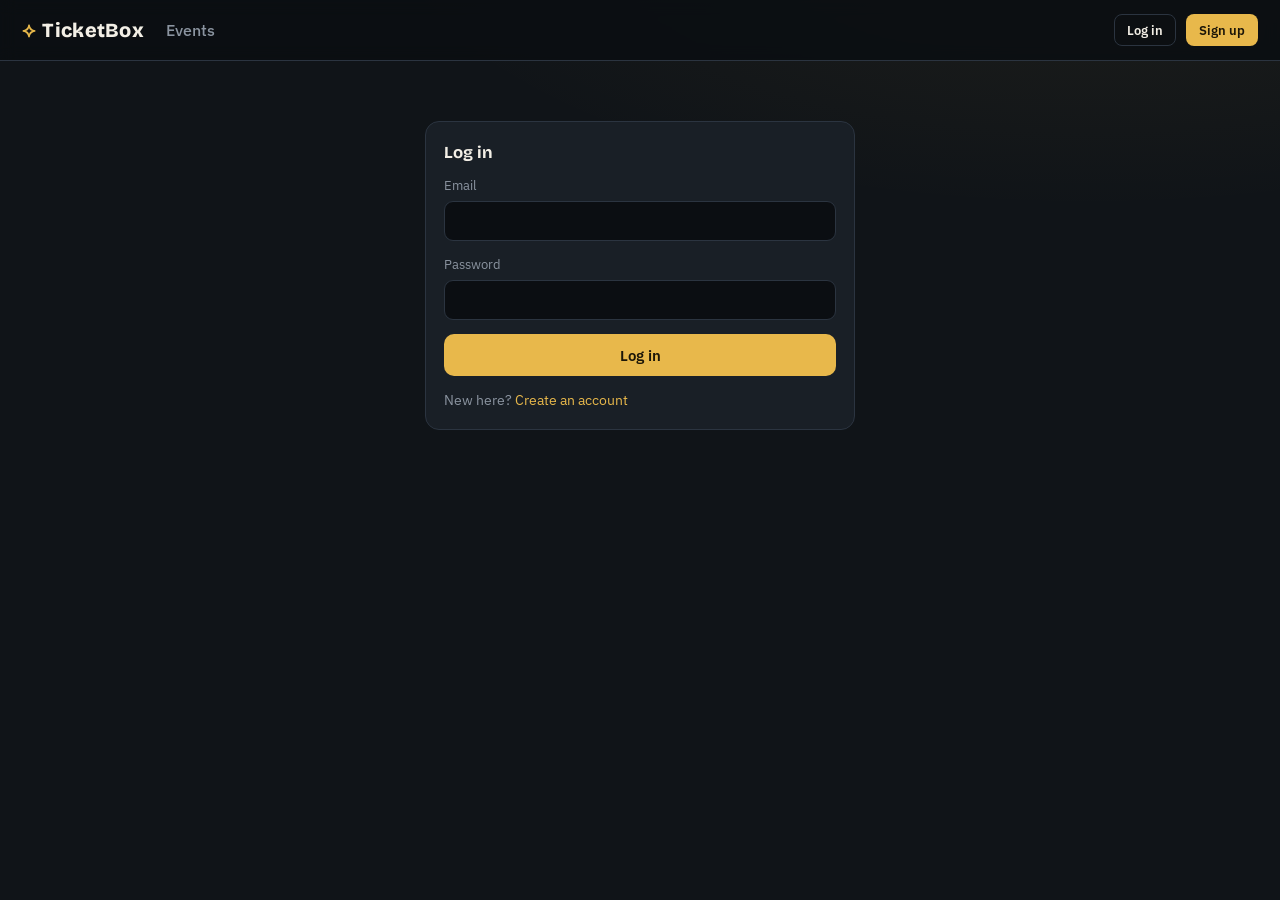
<file: frontend/admin.html>
<!DOCTYPE html>
<html lang="en">
<head>
  <meta charset="UTF-8">
  <meta name="viewport" content="width=device-width, initial-scale=1.0">
  <title>Admin — TicketBox</title>
  <link href="https://fonts.googleapis.com/css2?family=Bricolage+Grotesque:wght@600;800&family=IBM+Plex+Sans:wght@400;500;600&family=IBM+Plex+Mono:wght@500;700&display=swap" rel="stylesheet">
  <link rel="stylesheet" href="css/style.css">
</head>
<body>
  <nav id="nav"></nav>
  <div class="wrap">
    <h2 class="page-title">Create a venue</h2>
    <div class="panel">
      <form class="form wide" id="venueForm">
        <label class="field">Venue name <input name="name" required minlength="2"></label>
        <label class="field">City <input name="city" required minlength="2"></label>
        <div>
          <div class="small dim" style="margin-bottom:8px">Seat layout — blocks
            front to back (rows are auto-labelled A, B, C…):</div>
          <div id="blocks" class="form" style="gap:8px"></div>
          <button class="btn ghost small" type="button" id="addBlock"
            style="margin-top:8px">+ Add block</button>
        </div>
        <button class="btn gold" type="submit">Create venue</button>
      </form>
    </div>

    <h2 class="page-title">Venues</h2>
    <div id="venues" style="display:flex;flex-direction:column;gap:10px"></div>
  </div>

<script src="js/app.js"></script>
<script>
const { api, errMsg, getUser, renderNav, toast, requireLogin } = TBS;
renderNav("admin");
const user = getUser();
if (requireLogin("admin.html")) {
  if (!user || user.role !== "admin") {
    document.querySelector(".wrap").innerHTML =
      '<div class="notice red" style="margin-top:40px">This page needs the admin account.</div>';
  } else { init(); }
}

function blockRow(category = "", rows = 1, perRow = 8) {
  const div = document.createElement("div");
  div.className = "kv";
  div.style.gap = "8px";
  div.innerHTML = `
    <input placeholder="Category (e.g. Premium)" value="${category}"
           data-b="category" required style="flex:1">
    <input type="number" min="1" max="26" value="${rows}" data-b="rows"
           title="Rows" style="width:70px">
    <input type="number" min="1" max="40" value="${perRow}" data-b="per"
           title="Seats per row" style="width:70px">
    <button class="btn danger small" type="button">×</button>`;
  div.querySelector("button").onclick = () => div.remove();
  return div;
}

const blocks = document.getElementById("blocks");
blocks.appendChild(blockRow("Premium", 2, 8));
blocks.appendChild(blockRow("Standard", 5, 10));
document.getElementById("addBlock").onclick = () => blocks.appendChild(blockRow());

document.getElementById("venueForm").addEventListener("submit", async (ev) => {
  ev.preventDefault();
  const f = new FormData(ev.target);
  const body = { name: f.get("name"), city: f.get("city"), blocks: [] };
  blocks.querySelectorAll(".kv").forEach(row => body.blocks.push({
    category: row.querySelector('[data-b="category"]').value,
    rows: Number(row.querySelector('[data-b="rows"]').value),
    seats_per_row: Number(row.querySelector('[data-b="per"]').value),
  }));
  try {
    const res = await api("/api/admin/venues", { method: "POST", body });
    toast(`Venue created with ${res.total_seats} seats.`, "success");
    ev.target.reset(); loadVenues();
  } catch (e) { toast(errMsg(e), "error"); }
});

async function loadVenues() {
  try {
    const venues = await api("/api/venues");
    document.getElementById("venues").innerHTML = venues.map(v => `
      <div class="panel kv"><span><b>${v.name}</b>, ${v.city}</span>
        <span class="dim small mono">${v.total_seats} seats ·
          ${v.categories.join(" / ")}</span></div>`).join("")
      || '<div class="empty">No venues yet.</div>';
  } catch (e) { toast(errMsg(e), "error"); }
}

function init() { loadVenues(); }
</script>
</body>
</html>
</file>
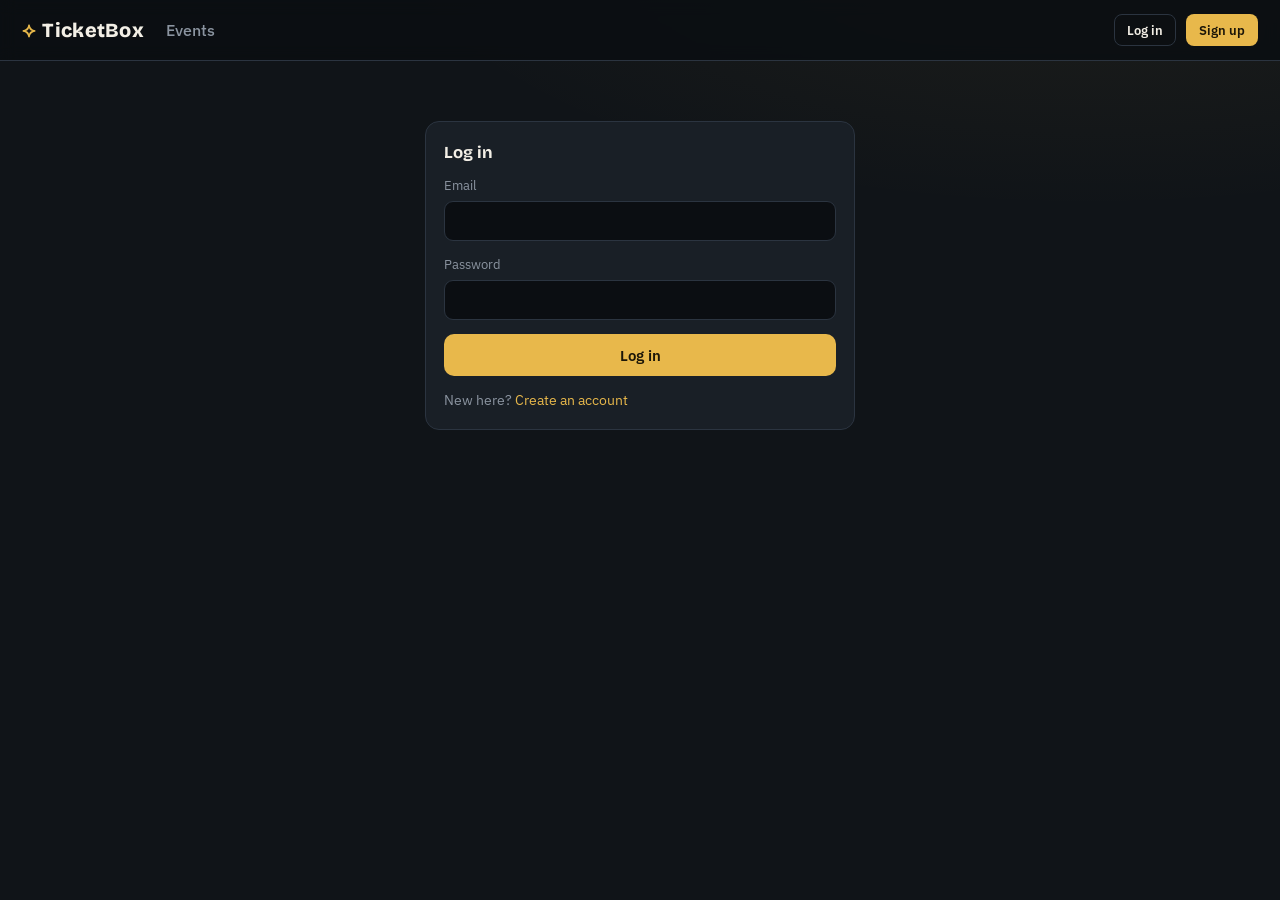
<file: frontend/bookings.html>
<!DOCTYPE html>
<html lang="en">
<head>
  <meta charset="UTF-8">
  <meta name="viewport" content="width=device-width, initial-scale=1.0">
  <title>My bookings — TicketBox</title>
  <link href="https://fonts.googleapis.com/css2?family=Bricolage+Grotesque:wght@600;800&family=IBM+Plex+Sans:wght@400;500;600&family=IBM+Plex+Mono:wght@500;700&display=swap" rel="stylesheet">
  <link rel="stylesheet" href="css/style.css">
</head>
<body>
  <nav id="nav"></nav>
  <div class="wrap">
    <h2 class="page-title">My bookings</h2>
    <div id="bookings" style="display:flex;flex-direction:column;gap:14px"></div>
    <div class="empty" id="noBookings" hidden>No bookings yet —
      <a href="index.html">find something to watch</a>.</div>

    <h2 class="page-title">My waitlist</h2>
    <div id="waitlist" style="display:flex;flex-direction:column;gap:12px"></div>
    <div class="empty" id="noWaitlist" hidden>You're not on any waitlists.</div>
  </div>

<script src="js/app.js"></script>
<script>
const { api, errMsg, getToken, renderNav, toast, fmtDate, fmtMoney, requireLogin } = TBS;
renderNav("bookings");
if (requireLogin("bookings.html")) init();

async function init() { await Promise.all([loadBookings(), loadWaitlist()]); }

async function loadBookings() {
  try {
    const bookings = await api("/api/me/bookings");
    document.getElementById("noBookings").hidden = bookings.length > 0;
    const holder = document.getElementById("bookings");
    holder.innerHTML = bookings.map(b => `
      <div class="stub">
        <div class="kv">
          <div>
            <span class="ref">${b.booking_ref}</span>
            <span class="badge ${b.status === "confirmed" ? b.event.event_type : "soldout"}"
              style="margin-left:8px">${b.status}</span>
            <div style="margin-top:6px"><b>${b.event.title}</b></div>
            <div class="dim small">${fmtDate(b.event.starts_at)} · ${b.event.venue}</div>
            <div class="small mono" style="margin-top:4px">
              ${b.seats.map(s => s.label).join(", ")} · ${fmtMoney(b.total_amount)}</div>
          </div>
          <div style="text-align:right;display:flex;flex-direction:column;gap:8px">
            ${b.status === "confirmed" ? `
              <button class="btn ghost small" data-qr="${b.id}">View QR ticket</button>
              <button class="btn danger small" data-cancel="${b.id}">Cancel booking</button>` : ""}
          </div>
        </div>
        <img class="qr-img" id="qr-${b.id}" hidden alt="QR ticket ${b.booking_ref}">
      </div>`).join("");

    holder.querySelectorAll("[data-qr]").forEach(btn => btn.onclick = () => showQr(btn.dataset.qr));
    holder.querySelectorAll("[data-cancel]").forEach(btn => btn.onclick = () => cancel(btn.dataset.cancel));
  } catch (e) { toast(errMsg(e), "error"); }
}

/* <img> can't send an Authorization header, so fetch the PNG as a blob. */
async function showQr(id) {
  const img = document.getElementById("qr-" + id);
  if (!img.hidden) { img.hidden = true; return; }
  try {
    const res = await fetch(`/api/bookings/${id}/qr`,
      { headers: { Authorization: "Bearer " + getToken() } });
    if (!res.ok) throw { status: res.status };
    img.src = URL.createObjectURL(await res.blob());
    img.hidden = false;
  } catch (e) { toast(errMsg(e), "error"); }
}

async function cancel(id) {
  if (!confirm("Cancel this booking? The seats will be released to the waitlist.")) return;
  try {
    const res = await api(`/api/bookings/${id}/cancel`, { method: "POST" });
    toast(res.waitlist_offers_sent
      ? `Cancelled — ${res.waitlist_offers_sent} waitlisted customer(s) just got an offer.`
      : "Booking cancelled.", "success");
    init();
  } catch (e) { toast(errMsg(e), "error"); }
}

async function loadWaitlist() {
  try {
    const entries = await api("/api/me/waitlist");
    document.getElementById("noWaitlist").hidden = entries.length > 0;
    const holder = document.getElementById("waitlist");
    holder.innerHTML = entries.map(e => `
      <div class="panel">
        <div class="kv">
          <div>
            <b>${e.event.title}</b> · ${e.category}
            <div class="dim small">${fmtDate(e.event.starts_at)} ·
              status: <span class="mono">${e.status}</span>
              ${e.position ? " · position #" + e.position : ""}</div>
          </div>
          <div style="display:flex;gap:8px;align-items:center">
            ${e.status === "offered"
              ? `<a class="btn gold small" href="claim.html?token=${e.offer_token}">
                   Complete booking</a>`
              : ""}
            ${e.status === "waiting" || e.status === "offered"
              ? `<button class="btn ghost small" data-leave="${e.entry_id}">Leave</button>`
              : ""}
          </div>
        </div>
      </div>`).join("");
    holder.querySelectorAll("[data-leave]").forEach(btn => btn.onclick = async () => {
      try { await api("/api/waitlist/" + btn.dataset.leave, { method: "DELETE" });
            toast("Left the waitlist."); loadWaitlist(); }
      catch (e) { toast(errMsg(e), "error"); }
    });
  } catch (e) { toast(errMsg(e), "error"); }
}
</script>
</body>
</html>
</file>
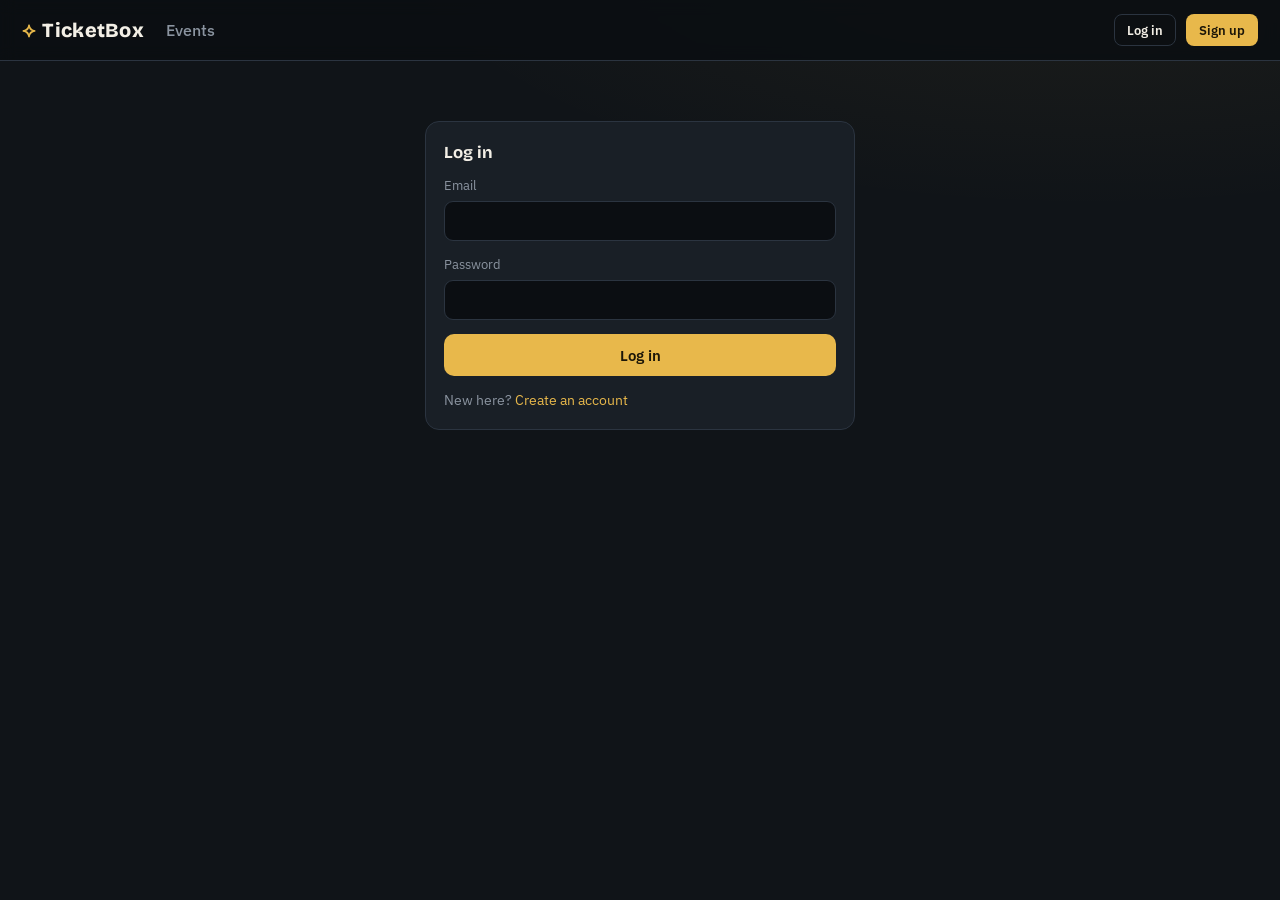
<file: frontend/claim.html>
<!DOCTYPE html>
<html lang="en">
<head>
  <meta charset="UTF-8">
  <meta name="viewport" content="width=device-width, initial-scale=1.0">
  <title>Claim your seat — TicketBox</title>
  <link href="https://fonts.googleapis.com/css2?family=Bricolage+Grotesque:wght@600;800&family=IBM+Plex+Sans:wght@400;500;600&family=IBM+Plex+Mono:wght@500;700&display=swap" rel="stylesheet">
  <link rel="stylesheet" href="css/style.css">
</head>
<body>
  <nav id="nav"></nav>
  <div class="wrap">
    <div class="auth-box" id="box"></div>
  </div>
<script src="js/app.js"></script>
<script>
const { api, errMsg, renderNav, toast, fmtDate, fmtMoney, countdown, requireLogin } = TBS;
renderNav("");
const token = new URLSearchParams(location.search).get("token");
const box = document.getElementById("box");

async function load() {
  if (!requireLogin()) return;
  try {
    const offer = await api("/api/waitlist/offer/" + token);
    box.innerHTML = `
      <div class="stub">
        <h3 style="margin-top:0">A seat opened up for you</h3>
        <div><b>${offer.event.title}</b></div>
        <div class="dim small">${fmtDate(offer.event.starts_at)} · ${offer.event.venue}</div>
        <hr class="hr">
        <div class="kv"><span class="mono">Seat ${offer.seat.label} · ${offer.seat.category}</span>
          <b>${fmtMoney(offer.price)}</b></div>
        <div class="small dim" style="margin:8px 0 4px">Reserved for you for:</div>
        <div class="countdown" id="cd">--:--</div>
        <button class="btn gold" id="claimBtn" style="width:100%;margin-top:12px">
          Pay ${fmtMoney(offer.price)} & book (simulated)</button>
        <div class="small dim" style="margin-top:8px">If the timer runs out, the
          seat is offered to the next person in line.</div>
      </div>`;
    countdown(offer.offer_expires_at, offer.server_time, (txt, left) => {
      const cd = document.getElementById("cd");
      if (cd) { cd.textContent = txt; cd.classList.toggle("low", left < 60); }
    }, () => fail("This offer has expired — the seat moved to the next person in line."));
    document.getElementById("claimBtn").onclick = claim;
  } catch (e) {
    fail(e.status === 410
      ? "This offer has expired — the seat was offered to the next person in line."
      : errMsg(e));
  }
}

async function claim() {
  try {
    const res = await api(`/api/waitlist/offer/${token}/confirm`, { method: "POST" });
    box.innerHTML = `
      <div class="stub">
        <h3 style="margin-top:0">Booking confirmed 🎉</h3>
        <div class="ref">${res.booking_ref}</div>
        <div class="small dim" style="margin:6px 0 12px">
          ${fmtMoney(res.total_amount)} paid · QR ticket sent to your email.</div>
        <a class="btn gold small" href="bookings.html">My bookings & QR</a>
      </div>`;
    toast("Seat is yours — congrats!", "success");
  } catch (e) { fail(errMsg(e)); }
}

function fail(message) {
  box.innerHTML = `
    <div class="notice red">${message}</div>
    <a class="btn ghost" style="margin-top:14px" href="index.html">Browse events</a>`;
}

load();
</script>
</body>
</html>
</file>
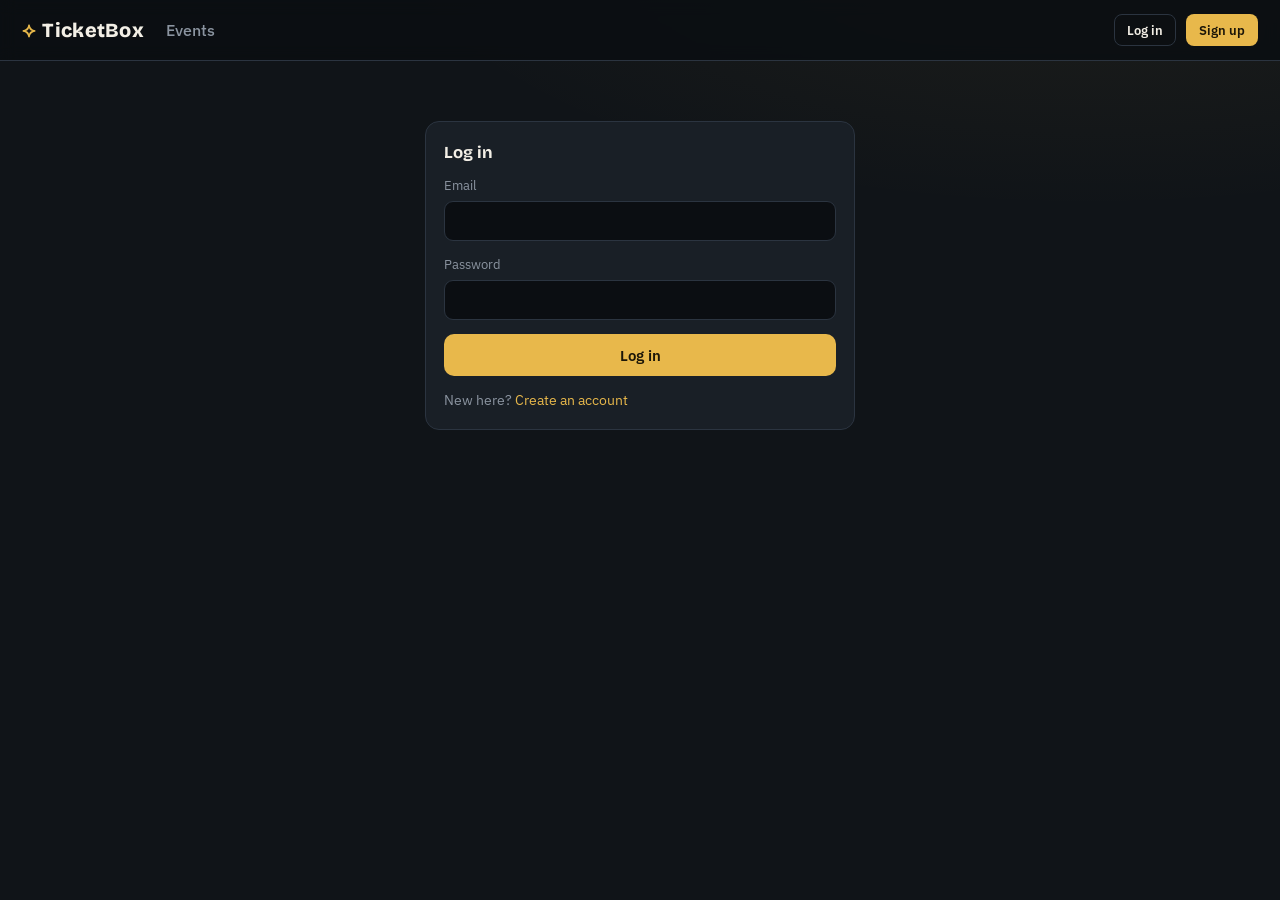
<file: frontend/login.html>
<!DOCTYPE html>
<html lang="en">
<head>
  <meta charset="UTF-8">
  <meta name="viewport" content="width=device-width, initial-scale=1.0">
  <title>Log in — TicketBox</title>
  <link href="https://fonts.googleapis.com/css2?family=Bricolage+Grotesque:wght@600;800&family=IBM+Plex+Sans:wght@400;500;600&family=IBM+Plex+Mono:wght@500;700&display=swap" rel="stylesheet">
  <link rel="stylesheet" href="css/style.css">
</head>
<body>
  <nav id="nav"></nav>
  <div class="wrap">
    <div class="panel auth-box">
      <h3 class="page-title" style="margin-top:0">Log in</h3>
      <form class="form" id="loginForm">
        <label class="field">Email <input name="email" type="email" required></label>
        <label class="field">Password <input name="password" type="password" required></label>
        <button class="btn gold" type="submit">Log in</button>
        <div class="small dim">New here? <a href="register.html">Create an account</a></div>
      </form>
    </div>
  </div>
<script src="js/app.js"></script>
<script>
  const { api, errMsg, setSession, renderNav, toast } = TBS;
  renderNav("");
  document.getElementById("loginForm").addEventListener("submit", async (ev) => {
    ev.preventDefault();
    const f = new FormData(ev.target);
    try {
      const res = await api("/api/auth/login", { method: "POST",
        body: { email: f.get("email"), password: f.get("password") } });
      setSession(res.token, res.user);
      const next = new URLSearchParams(location.search).get("next");
      location.href = next || "index.html";
    } catch (e) { toast(errMsg(e), "error"); }
  });
</script>
</body>
</html>
</file>
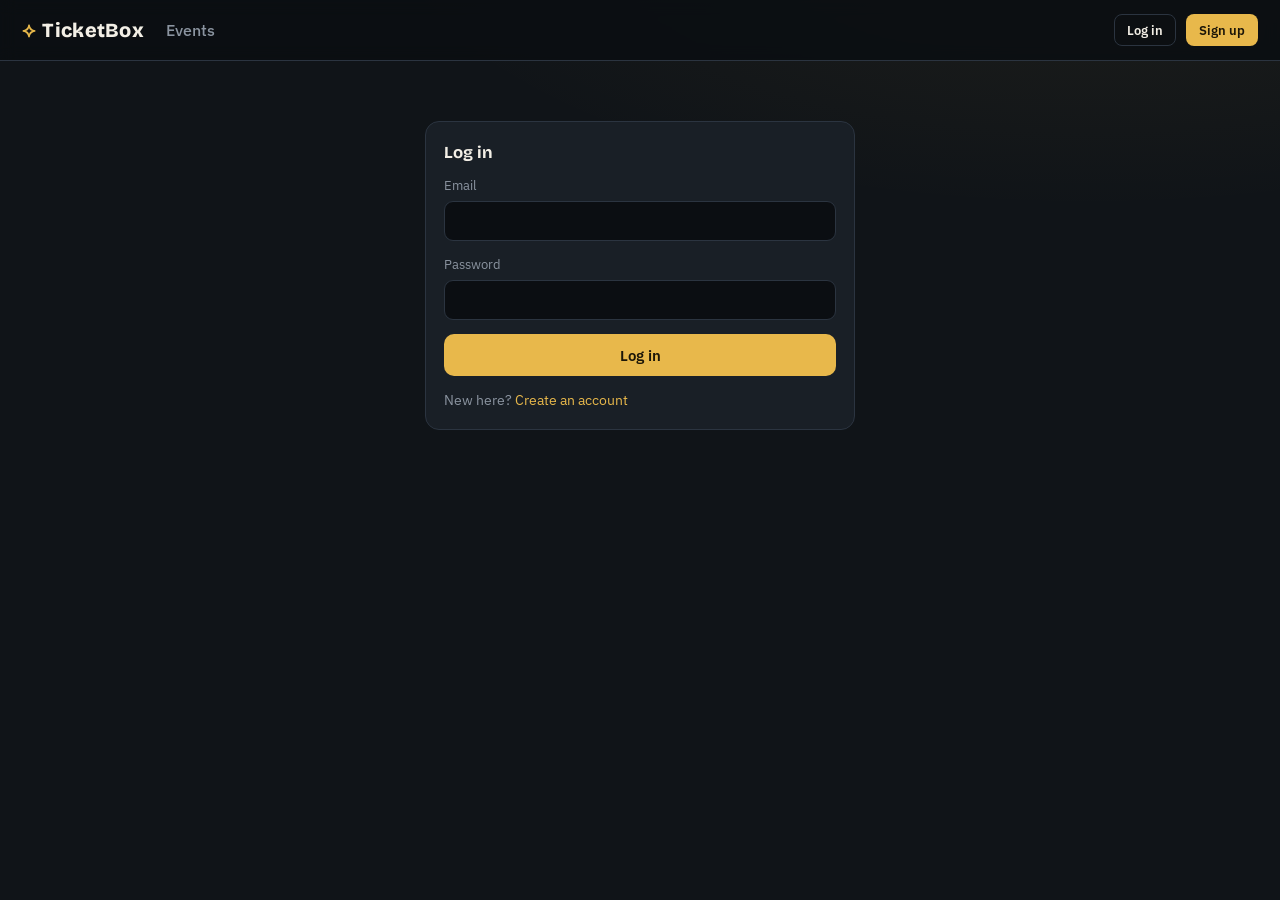
<file: frontend/organiser.html>
<!DOCTYPE html>
<html lang="en">
<head>
  <meta charset="UTF-8">
  <meta name="viewport" content="width=device-width, initial-scale=1.0">
  <title>Organiser — TicketBox</title>
  <link href="https://fonts.googleapis.com/css2?family=Bricolage+Grotesque:wght@600;800&family=IBM+Plex+Sans:wght@400;500;600&family=IBM+Plex+Mono:wght@500;700&display=swap" rel="stylesheet">
  <link rel="stylesheet" href="css/style.css">
</head>
<body>
  <nav id="nav"></nav>
  <div class="wrap">
    <h2 class="page-title">Create an event</h2>
    <div class="panel">
      <form class="form wide" id="eventForm">
        <label class="field">Venue <select name="venue_id" id="venueSel" required></select></label>
        <label class="field">Title <input name="title" required minlength="2"></label>
        <label class="field">Type
          <select name="event_type"><option value="movie">Movie</option>
            <option value="concert">Concert</option></select></label>
        <label class="field">Date & time <input name="starts_at" type="datetime-local" required></label>
        <label class="field">Description <textarea name="description" rows="2"></textarea></label>
        <div id="priceInputs" class="form" style="gap:8px"></div>
        <button class="btn gold" type="submit">Create event</button>
      </form>
    </div>

    <h2 class="page-title">My events</h2>
    <div id="myEvents" style="display:flex;flex-direction:column;gap:12px"></div>
    <div class="empty" id="noEvents" hidden>No events yet — create one above.</div>
    <div id="summaryBox" style="margin-top:16px"></div>
  </div>

<script src="js/app.js"></script>
<script>
const { api, errMsg, getUser, renderNav, toast, fmtDate, fmtMoney, requireLogin } = TBS;
renderNav("organiser");
const user = getUser();
if (requireLogin("organiser.html")) {
  if (!user || (user.role !== "organiser" && user.role !== "admin")) {
    document.querySelector(".wrap").innerHTML =
      '<div class="notice red" style="margin-top:40px">This page needs an organiser account.</div>';
  } else { init(); }
}

async function init() { await Promise.all([loadVenues(), loadEvents()]); }

async function loadVenues() {
  try {
    const venues = await api("/api/venues");
    const sel = document.getElementById("venueSel");
    sel.innerHTML = venues.map(v =>
      `<option value="${v.id}" data-cats='${JSON.stringify(v.categories)}'>
         ${v.name}, ${v.city} (${v.total_seats} seats)</option>`).join("");
    sel.onchange = renderPriceInputs;
    renderPriceInputs();
  } catch (e) { toast(errMsg(e), "error"); }
}

function renderPriceInputs() {
  const sel = document.getElementById("venueSel");
  const opt = sel.selectedOptions[0];
  const cats = opt ? JSON.parse(opt.dataset.cats) : [];
  document.getElementById("priceInputs").innerHTML = cats.map(c => `
    <label class="field">Price — ${c} (₹)
      <input type="number" min="1" required data-price="${c}" placeholder="e.g. 250"></label>`).join("");
}

document.getElementById("eventForm").addEventListener("submit", async (ev) => {
  ev.preventDefault();
  const f = new FormData(ev.target);
  const prices = {};
  document.querySelectorAll("[data-price]").forEach(i =>
    prices[i.dataset.price] = Number(i.value));
  try {
    const res = await api("/api/events", { method: "POST", body: {
      venue_id: Number(f.get("venue_id")), title: f.get("title"),
      event_type: f.get("event_type"), starts_at: f.get("starts_at"),
      description: f.get("description"), prices } });
    toast(`Event created with ${res.seats_created} seats on sale.`, "success");
    ev.target.reset(); renderPriceInputs(); loadEvents();
  } catch (e) { toast(errMsg(e), "error"); }
});

async function loadEvents() {
  try {
    const events = await api("/api/organiser/events");
    document.getElementById("noEvents").hidden = events.length > 0;
    const holder = document.getElementById("myEvents");
    holder.innerHTML = events.map(e => `
      <div class="panel"><div class="kv">
        <div><b>${e.title}</b> <span class="badge ${e.event_type}">${e.event_type}</span>
          <div class="dim small">${fmtDate(e.starts_at)} · ${e.venue.name}</div></div>
        <button class="btn ghost small" data-sum="${e.id}">Summary & revenue</button>
      </div></div>`).join("");
    holder.querySelectorAll("[data-sum]").forEach(b => b.onclick = () => summary(b.dataset.sum));
  } catch (e) { toast(errMsg(e), "error"); }
}

async function summary(id) {
  try {
    const s = await api(`/api/organiser/events/${id}/summary`);
    document.getElementById("summaryBox").innerHTML = `
      <div class="panel">
        <h3>${s.event.title} — summary</h3>
        <div class="kv"><span>Confirmed bookings</span><b>${s.confirmed_bookings}</b></div>
        <div class="kv"><span>Tickets sold</span><b>${s.tickets_sold}</b></div>
        <div class="kv"><span>Cancellations</span><b>${s.cancelled_bookings}</b></div>
        <div class="kv total"><span>Revenue</span><b>${fmtMoney(s.revenue)}</b></div>
        <hr class="hr">
        <table><thead><tr><th>Category</th><th>Price</th><th>Total</th>
          <th>Booked</th><th>Available</th></tr></thead><tbody>
          ${s.by_category.map(c => `<tr><td>${c.category}</td>
            <td>${fmtMoney(c.price)}</td><td>${c.total}</td>
            <td>${c.booked}</td><td>${c.available}</td></tr>`).join("")}
        </tbody></table>
      </div>`;
    document.getElementById("summaryBox").scrollIntoView({ behavior: "smooth" });
  } catch (e) { toast(errMsg(e), "error"); }
}
</script>
</body>
</html>
</file>
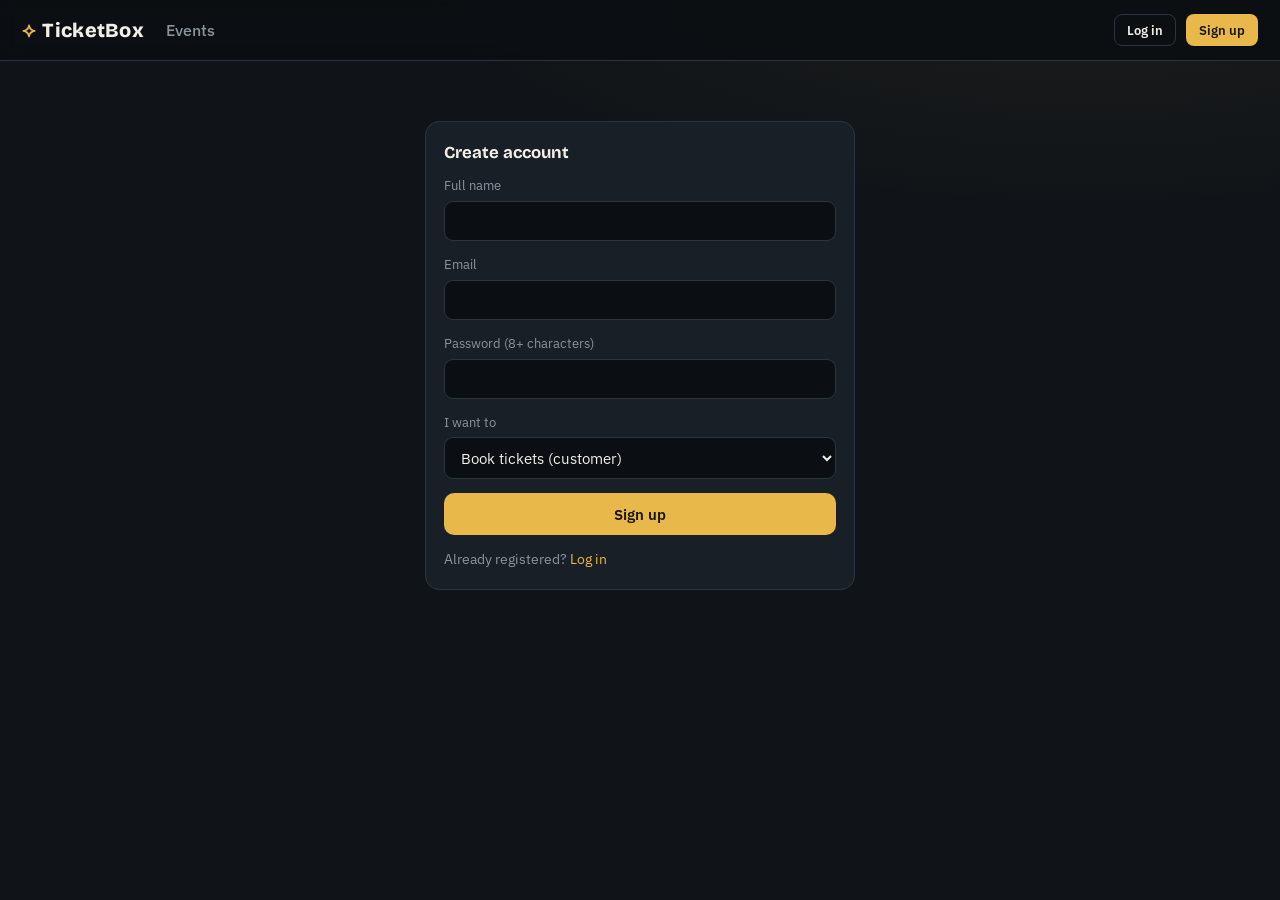
<file: frontend/register.html>
<!DOCTYPE html>
<html lang="en">
<head>
  <meta charset="UTF-8">
  <meta name="viewport" content="width=device-width, initial-scale=1.0">
  <title>Sign up — TicketBox</title>
  <link href="https://fonts.googleapis.com/css2?family=Bricolage+Grotesque:wght@600;800&family=IBM+Plex+Sans:wght@400;500;600&family=IBM+Plex+Mono:wght@500;700&display=swap" rel="stylesheet">
  <link rel="stylesheet" href="css/style.css">
</head>
<body>
  <nav id="nav"></nav>
  <div class="wrap">
    <div class="panel auth-box">
      <h3 class="page-title" style="margin-top:0">Create account</h3>
      <form class="form" id="regForm">
        <label class="field">Full name <input name="name" required minlength="2"></label>
        <label class="field">Email <input name="email" type="email" required></label>
        <label class="field">Password (8+ characters)
          <input name="password" type="password" required minlength="8"></label>
        <label class="field">I want to
          <select name="role">
            <option value="customer">Book tickets (customer)</option>
            <option value="organiser">Host events (organiser)</option>
          </select>
        </label>
        <button class="btn gold" type="submit">Sign up</button>
        <div class="small dim">Already registered? <a href="login.html">Log in</a></div>
      </form>
    </div>
  </div>
<script src="js/app.js"></script>
<script>
  const { api, errMsg, setSession, renderNav, toast } = TBS;
  renderNav("");
  document.getElementById("regForm").addEventListener("submit", async (ev) => {
    ev.preventDefault();
    const f = new FormData(ev.target);
    try {
      const res = await api("/api/auth/register", { method: "POST",
        body: { name: f.get("name"), email: f.get("email"),
                password: f.get("password"), role: f.get("role") } });
      setSession(res.token, res.user);
      location.href = res.user.role === "organiser" ? "organiser.html" : "index.html";
    } catch (e) { toast(errMsg(e), "error"); }
  });
</script>
</body>
</html>
</file>
<file: frontend/css/style.css>
/* ==========================================================================
   TicketBox — box-office theme
   Palette: ink #101418 · panel #191F26 · paper #F3EFE6 · dim #8B94A0
            marquee gold #E8B84B · velvet red #C4453D · premium teal #4FB3AA
   Type:    Bricolage Grotesque (display) · IBM Plex Sans (body)
            IBM Plex Mono (seat labels, refs, countdowns)
   Signature: perforated ticket-stub cards + curved SCREEN/STAGE arc
   ========================================================================== */
:root {
  --ink: #101418;
  --ink-2: #0B0E12;
  --panel: #191f26;
  --panel-2: #202832;
  --line: #2b3440;
  --paper: #f3efe6;
  --dim: #8b94a0;
  --gold: #e8b84b;
  --gold-deep: #c99a2e;
  --velvet: #c4453d;
  --teal: #4fb3aa;
  --ok: #6fbf73;
  --radius: 14px;
  --font-display: "Bricolage Grotesque", "IBM Plex Sans", sans-serif;
  --font-body: "IBM Plex Sans", system-ui, sans-serif;
  --font-mono: "IBM Plex Mono", ui-monospace, monospace;
}

* { box-sizing: border-box; }
html, body { margin: 0; padding: 0; }
body {
  background:
    radial-gradient(1200px 500px at 85% -10%, rgba(232,184,75,.07), transparent 60%),
    var(--ink);
  color: var(--paper);
  font-family: var(--font-body);
  font-size: 15.5px;
  line-height: 1.55;
  min-height: 100vh;
}
a { color: var(--gold); text-decoration: none; }
a:hover { text-decoration: underline; }
:focus-visible { outline: 2px solid var(--gold); outline-offset: 2px; border-radius: 4px; }
.mono { font-family: var(--font-mono); }
.dim { color: var(--dim); }
.small { font-size: .86rem; }

.wrap { max-width: 1080px; margin: 0 auto; padding: 0 20px 80px; }

/* ------------------------------- nav ------------------------------------ */
nav#nav {
  position: sticky; top: 0; z-index: 40;
  display: flex; align-items: center; gap: 22px;
  padding: 14px 22px;
  background: color-mix(in srgb, var(--ink-2) 88%, transparent);
  backdrop-filter: blur(8px);
  border-bottom: 1px solid var(--line);
}
.brand {
  font-family: var(--font-display); font-weight: 800; font-size: 1.25rem;
  letter-spacing: .3px; color: var(--paper);
}
.brand:hover { text-decoration: none; }
.brand-mark { color: var(--gold); margin-right: 7px; }
.nav-links { display: flex; gap: 16px; flex: 1; }
.nav-links a { color: var(--dim); font-weight: 500; }
.nav-links a.active, .nav-links a:hover { color: var(--paper); text-decoration: none; }
.nav-user { display: flex; align-items: center; gap: 10px; }
.who { color: var(--dim); font-size: .8rem; }

/* ------------------------------ buttons --------------------------------- */
.btn {
  display: inline-block; border: 1px solid transparent; cursor: pointer;
  border-radius: 10px; padding: 10px 18px; font: 600 .95rem var(--font-body);
  transition: transform .06s ease, filter .15s ease;
}
.btn:active { transform: translateY(1px); }
.btn.gold { background: var(--gold); color: #1c1608; }
.btn.gold:hover { filter: brightness(1.08); text-decoration: none; }
.btn.ghost { background: transparent; color: var(--paper); border-color: var(--line); }
.btn.ghost:hover { border-color: var(--dim); text-decoration: none; }
.btn.danger { background: transparent; color: var(--velvet); border-color: var(--velvet); }
.btn.danger:hover { background: rgba(196,69,61,.12); }
.btn.small { padding: 6px 12px; font-size: .84rem; border-radius: 8px; }
.btn[disabled] { opacity: .45; cursor: not-allowed; }

/* ------------------------------- hero ----------------------------------- */
.hero { padding: 54px 0 26px; }
.hero h1 {
  font-family: var(--font-display); font-weight: 800;
  font-size: clamp(2rem, 5vw, 3.2rem); line-height: 1.05; margin: 0 0 10px;
}
.hero h1 em { font-style: normal; color: var(--gold); }
.hero p { color: var(--dim); max-width: 560px; margin: 0; }

/* ------------------------------ filters --------------------------------- */
.filters {
  display: flex; flex-wrap: wrap; gap: 10px; margin: 26px 0 18px;
  padding: 14px; background: var(--panel); border: 1px solid var(--line);
  border-radius: var(--radius);
}
input, select, textarea {
  background: var(--ink-2); color: var(--paper);
  border: 1px solid var(--line); border-radius: 9px;
  padding: 9px 12px; font: 400 .95rem var(--font-body);
}
input::placeholder { color: #5a6470; }
label.field { display: flex; flex-direction: column; gap: 5px; font-size: .8rem; color: var(--dim); }

/* --------------------------- event cards -------------------------------- */
.grid { display: grid; grid-template-columns: repeat(auto-fill, minmax(300px, 1fr)); gap: 18px; }
.card {
  background: var(--panel); border: 1px solid var(--line);
  border-radius: var(--radius); padding: 18px; position: relative;
  display: flex; flex-direction: column; gap: 8px;
  transition: transform .12s ease, border-color .12s ease;
}
.card:hover { transform: translateY(-3px); border-color: #3a4552; }
.card h3 { margin: 0; font-family: var(--font-display); font-size: 1.15rem; line-height: 1.25; }
.badge {
  display: inline-block; padding: 2px 9px; border-radius: 999px;
  font: 600 .72rem var(--font-mono); letter-spacing: .6px; text-transform: uppercase;
}
.badge.movie { background: rgba(79,179,170,.15); color: var(--teal); }
.badge.concert { background: rgba(232,184,75,.15); color: var(--gold); }
.badge.soldout { background: rgba(196,69,61,.16); color: var(--velvet); }
.card .meta { color: var(--dim); font-size: .88rem; }
.card .price { margin-top: auto; font-family: var(--font-mono); }

/* -------------------- signature: perforated ticket stub ------------------ */
.stub {
  position: relative; background: var(--panel-2);
  border: 1px solid var(--line); border-radius: var(--radius);
  padding: 18px 18px 18px 30px; overflow: hidden;
}
.stub::before {                        /* perforation line */
  content: ""; position: absolute; top: 10px; bottom: 10px; left: 14px;
  border-left: 2px dashed #3a4552;
}
.stub::after {                         /* punched notches */
  content: ""; position: absolute; left: 8px; top: -7px;
  width: 14px; height: 14px; border-radius: 50%;
  background: var(--ink); box-shadow: 0 calc(100% + 8px) 0 0 var(--ink);
}
.stub .ref { font-family: var(--font-mono); color: var(--gold); font-size: 1.02rem; }

/* ------------------------------ seat map --------------------------------- */
.hall { background: var(--panel); border: 1px solid var(--line);
        border-radius: var(--radius); padding: 26px 18px 20px; }
.screen-arc {
  height: 30px; margin: 0 auto 6px; max-width: 480px;
  border-top: 3px solid var(--gold);
  border-radius: 50% 50% 0 0 / 100% 100% 0 0;
  opacity: .8;
}
.screen-label { text-align: center; color: var(--dim); font: 600 .7rem var(--font-mono);
                letter-spacing: 4px; margin-bottom: 22px; }
.seat-rows { display: flex; flex-direction: column; gap: 7px; align-items: center; overflow-x: auto; padding-bottom: 6px; }
.seat-row { display: flex; gap: 6px; align-items: center; }
.row-label { width: 20px; text-align: center; color: var(--dim);
             font: 600 .75rem var(--font-mono); }
.seat {
  width: 30px; height: 28px; border-radius: 7px 7px 4px 4px;
  border: 1.5px solid var(--dim); background: transparent;
  cursor: pointer; padding: 0; font: 500 .6rem var(--font-mono);
  color: transparent; transition: transform .08s ease, background .12s ease;
}
.seat.premium { border-color: var(--teal); }
.seat.available:hover { transform: scale(1.15); background: rgba(232,184,75,.18); color: var(--paper); }
.seat.selected { background: var(--gold); border-color: var(--gold); color: #1c1608; font-weight: 700; }
.seat.held {
  cursor: not-allowed; border-color: #3a4148;
  background: repeating-linear-gradient(45deg, #262d36 0 4px, #1b2129 4px 8px);
}
.seat.mine { background: rgba(232,184,75,.28); border-color: var(--gold);
             color: var(--gold); animation: pulse 1.6s ease-in-out infinite; }
.seat.booked { background: var(--velvet); border-color: var(--velvet); cursor: not-allowed; }
@keyframes pulse { 50% { box-shadow: 0 0 0 4px rgba(232,184,75,.12); } }
@media (prefers-reduced-motion: reduce) {
  .seat.mine { animation: none; }
  .card, .seat, .btn { transition: none; }
}

.legend { display: flex; flex-wrap: wrap; gap: 14px; justify-content: center;
          margin-top: 18px; color: var(--dim); font-size: .8rem; }
.legend .chip { display: inline-flex; align-items: center; gap: 6px; }
.chip .sw { width: 15px; height: 14px; border-radius: 4px; display: inline-block;
            border: 1.5px solid var(--dim); }
.sw.premium { border-color: var(--teal); }
.sw.sel { background: var(--gold); border-color: var(--gold); }
.sw.held { background: repeating-linear-gradient(45deg,#262d36 0 4px,#1b2129 4px 8px); border-color:#3a4148; }
.sw.booked { background: var(--velvet); border-color: var(--velvet); }

/* --------------------------- panels & layout ----------------------------- */
.page-title { font-family: var(--font-display); font-size: 1.7rem; margin: 34px 0 4px; }
.two-col { display: grid; grid-template-columns: 1fr 330px; gap: 20px; align-items: start; }
@media (max-width: 860px) { .two-col { grid-template-columns: 1fr; } }
.panel { background: var(--panel); border: 1px solid var(--line);
         border-radius: var(--radius); padding: 18px; }
.panel h3 { margin: 0 0 10px; font-family: var(--font-display); font-size: 1.05rem; }
.hr { border: 0; border-top: 1px solid var(--line); margin: 14px 0; }
.kv { display: flex; justify-content: space-between; gap: 10px; padding: 3px 0; }
.kv b { font-weight: 600; }
.total { font-size: 1.15rem; }
.countdown { font: 700 1.5rem var(--font-mono); color: var(--gold); letter-spacing: 1px; }
.countdown.low { color: var(--velvet); }

table { width: 100%; border-collapse: collapse; font-size: .9rem; }
th, td { text-align: left; padding: 8px 10px; border-bottom: 1px solid var(--line); }
th { color: var(--dim); font-weight: 600; font-size: .78rem; text-transform: uppercase; letter-spacing: .5px; }

/* ------------------------------- forms ----------------------------------- */
.form { display: flex; flex-direction: column; gap: 14px; max-width: 430px; }
.form.wide { max-width: 640px; }
.auth-box { margin: 60px auto 0; max-width: 430px; }
.notice { padding: 12px 14px; border-radius: 10px; font-size: .9rem;
          background: rgba(232,184,75,.08); border: 1px solid rgba(232,184,75,.35); }
.notice.red { background: rgba(196,69,61,.08); border-color: rgba(196,69,61,.4); }

/* ------------------------------- toasts ---------------------------------- */
#toasts { position: fixed; right: 18px; bottom: 18px; z-index: 60;
          display: flex; flex-direction: column; gap: 8px; }
.toast { background: var(--panel-2); border: 1px solid var(--line); color: var(--paper);
         border-left: 4px solid var(--gold); padding: 11px 15px; border-radius: 10px;
         max-width: 340px; font-size: .9rem; opacity: 0; transform: translateY(8px);
         transition: all .25s ease; }
.toast.show { opacity: 1; transform: none; }
.toast.error { border-left-color: var(--velvet); }
.toast.success { border-left-color: var(--ok); }

.empty { text-align: center; color: var(--dim); padding: 46px 0; }
.qr-img { background: #fff; padding: 10px; border-radius: 10px; width: 190px; display: block; margin-top: 10px; }

/* ==========================================================================
   Landing page v2 — cinematic hero + mini hall + how-it-works
   (additive: only index.html uses these classes)
   ========================================================================== */
.hero2 {
  display: grid; grid-template-columns: 1.15fr .85fr; gap: 40px;
  align-items: center; padding: 60px 0 34px;
}
.marquee-dots {
  width: 148px; height: 6px; border-radius: 3px; margin-bottom: 16px;
  background: repeating-linear-gradient(90deg, var(--gold) 0 6px, transparent 6px 16px);
  opacity: .9;
}
.eyebrow { font-size: .74rem; letter-spacing: .22em; color: var(--dim); margin: 0 0 10px; }
.hero2 h1 {
  font-family: var(--font-display); font-weight: 800; line-height: 1.06;
  font-size: clamp(2.1rem, 4.6vw, 3.3rem); letter-spacing: -.015em; margin: 0 0 14px;
}
.hl-chip {
  display: inline-block; background: var(--gold); color: #1c1608;
  padding: 0 .16em; border-radius: .16em; transform: rotate(-1.5deg);
}
.hero2 .lead { color: var(--dim); max-width: 480px; margin: 0 0 18px; }
.cta-row { display: flex; gap: 12px; flex-wrap: wrap; margin-bottom: 14px; }
.trust { font-size: .74rem; letter-spacing: .08em; color: var(--dim); min-height: 1.2em; }

/* --- the signature: tilted live miniature of the seat map ---------------- */
.mini-hall {
  background: var(--panel); border: 1px solid var(--line);
  border-radius: var(--radius); padding: 22px 18px 16px;
  transform: perspective(900px) rotateX(6deg) rotateY(-5deg);
  box-shadow: 24px 30px 60px rgba(0, 0, 0, .45);
}
.mini-screen {
  height: 22px; margin: 0 auto 4px; max-width: 78%;
  border-top: 3px solid var(--gold);
  border-radius: 50% 50% 0 0 / 100% 100% 0 0; opacity: .85;
}
.mini-screen-label {
  text-align: center; font-size: .58rem; letter-spacing: 4px;
  color: var(--dim); margin-bottom: 16px;
}
.mini-rows { display: flex; flex-direction: column; gap: 6px; align-items: center; }
.mini-row { display: flex; gap: 6px; }
.ms {
  width: 13px; height: 12px; border-radius: 3px 3px 2px 2px;
  border: 1.5px solid var(--dim); display: inline-block;
}
.ms.p { border-color: var(--teal); }
.ms.b { background: var(--velvet); border-color: var(--velvet); }
.ms.sel { background: var(--gold); border-color: var(--gold); }
.ms.sel.pulse { animation: pulse 1.8s ease-in-out infinite; }
.mini-legend {
  display: flex; gap: 16px; justify-content: center; margin-top: 14px;
  font-size: .62rem; letter-spacing: .08em; color: var(--dim);
}
.mini-legend span { display: inline-flex; align-items: center; gap: 5px; }
.mini-legend .ms { width: 10px; height: 9px; }

/* --- how it works --------------------------------------------------------- */
.how-strip {
  display: grid; grid-template-columns: repeat(3, 1fr); gap: 14px;
  margin: 10px 0 38px;
}
.stub.how .n {
  font: 700 .72rem var(--font-mono); color: var(--gold);
  letter-spacing: .16em; margin-bottom: 6px;
}
.stub.how h3 { margin: 0 0 4px; font-family: var(--font-display); font-size: 1.02rem; }
.stub.how p { margin: 0; }

.section-title { font-family: var(--font-display); font-size: 1.45rem; margin: 0 0 12px; }

/* --- event cards as ticket stubs ------------------------------------------ */
.event-stub {
  display: flex; flex-direction: column; gap: 7px;
  color: inherit; text-decoration: none;
  transition: transform .15s ease, border-color .15s ease;
}
.event-stub:hover { transform: translateY(-3px); border-color: var(--gold); text-decoration: none; }
.event-stub .chips { display: flex; gap: 6px; }
.event-stub h3 { margin: 2px 0 0; font-family: var(--font-display); font-size: 1.08rem; }
.date-chip {
  align-self: flex-start; font-size: .72rem; padding: 2px 9px;
  border: 1px solid var(--line); border-radius: 99px; color: var(--dim);
}
.event-stub .price { margin-top: auto; padding-top: 6px; color: var(--gold); font-weight: 600; }

/* --- responsive + motion --------------------------------------------------- */
@media (max-width: 900px) {
  .hero2 { grid-template-columns: 1fr; gap: 28px; padding-top: 40px; }
  .mini-hall { max-width: 400px; margin: 0 auto; transform: perspective(900px) rotateX(4deg); }
  .how-strip { grid-template-columns: 1fr; }
}
@media (prefers-reduced-motion: reduce) {
  .ms.sel.pulse { animation: none; }
  .event-stub { transition: none; }
}
</file>
